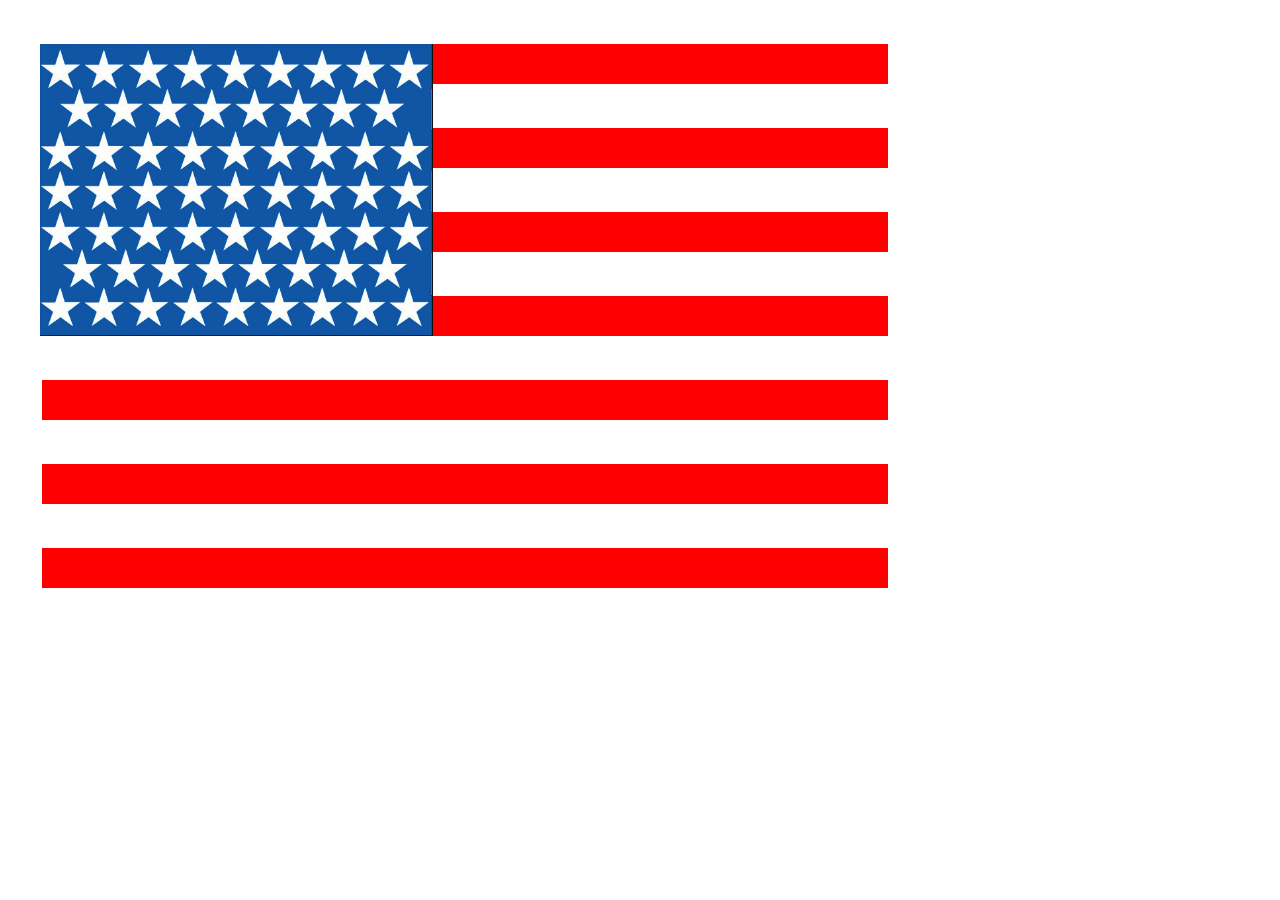
<file: AmericanFlag/index.html>
<!DOCTYPE html>
<html lang="en">
<head>
    <meta charset="UTF-8">
    <meta name="viewport" content="width=device-width, initial-scale=1.0">
    <title>Document</title>
    <link rel="stylesheet" href="styles.css">
</head>
<body>
    <div class="flag">
        <table>
            <tr>
                <img class="stars" src="stars.png" alt="50 stars">
            </tr>
            <tr class="red"><td></td></tr>
            <tr class="white"><td></td></tr>
            <tr class="red"><td></td></tr>
            <tr class="white"><td></td></tr>
            <tr class="red"><td></td></tr>
            <tr class="white"><td></td></tr>
            <tr class="red"><td></td></tr>
            <tr class="white"><td></td></tr>
            <tr class="red"><td></td></tr>
            <tr class="white"><td></td></tr>
            <tr class="red"><td></td></tr>
            <tr class="white"><td></td></tr>
            <tr class="red"><td></td></tr>

        </table>
    </div>

    
</body>
</html>
</file>
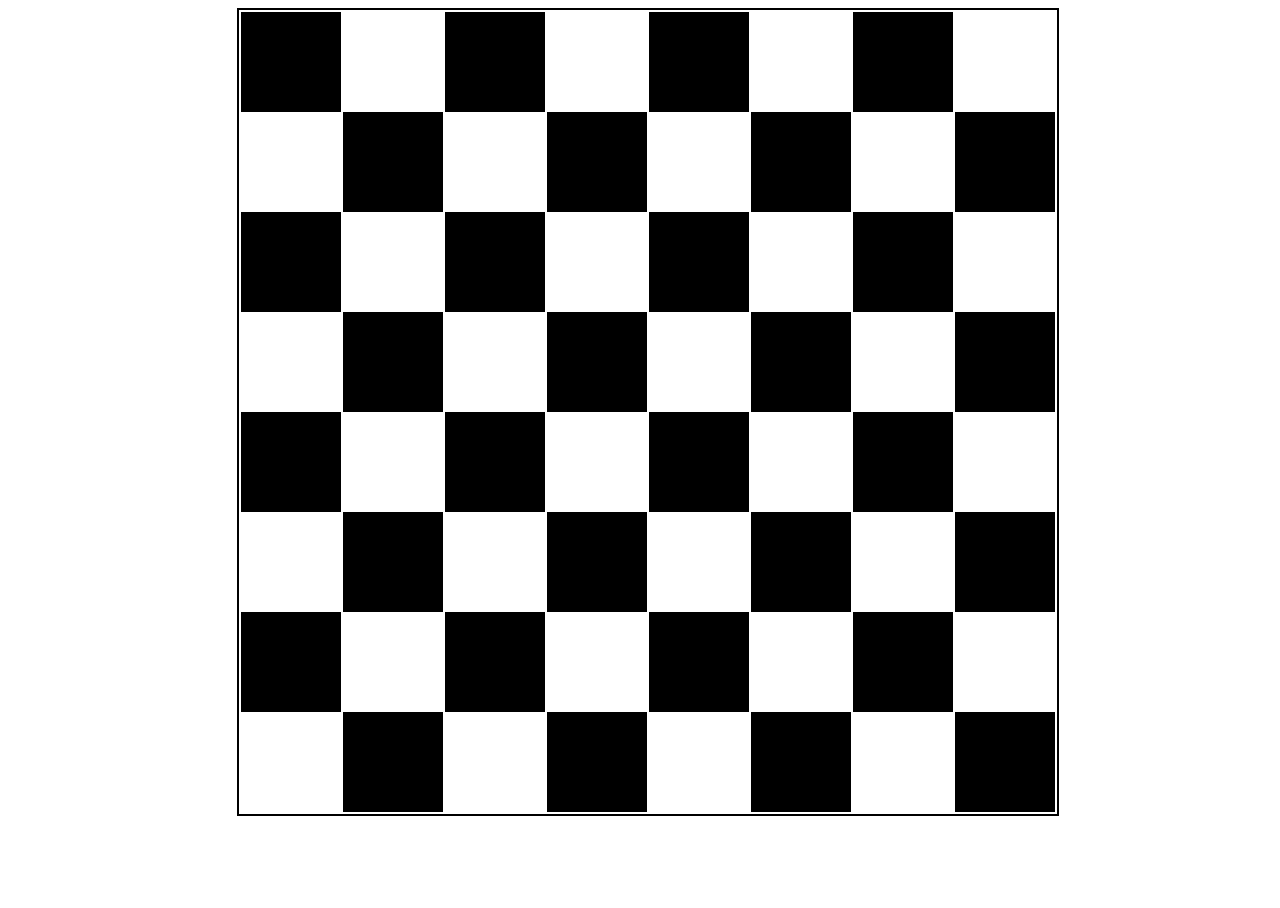
<file: CheckerBoard/index.html>
<!DOCTYPE html>
<html lang="en">
<head>
    <meta charset="UTF-8">
    <meta name="viewport" content="width=device-width, initial-scale=1.0">
    <title>Document</title>
    <link rel="stylesheet" href="styles.css">
</head>
<body>
    <div class="checker">
    <table>
        <td>
            <div class="black"></div>
            <div class="white"></div>
            <div class="black"></div>
            <div class="white"></div>
            <div class="black"></div>
            <div class="white"></div>
            <div class="black"></div>
            <div class="white"></div>
        </td>
        <td>
            <div class="white"></div>
            <div class="black"></div>
            <div class="white"></div>
            <div class="black"></div>
            <div class="white"></div>
            <div class="black"></div>
            <div class="white"></div>
            <div class="black"></div>
        </td>
        <td>
            <div class="black"></div>
            <div class="white"></div>
            <div class="black"></div>
            <div class="white"></div>
            <div class="black"></div>
            <div class="white"></div>
            <div class="black"></div>
            <div class="white"></div>
        </td>
        <td>
            <div class="white"></div>
            <div class="black"></div>
            <div class="white"></div>
            <div class="black"></div>
            <div class="white"></div>
            <div class="black"></div>
            <div class="white"></div>
            <div class="black"></div>
        </td>
        <td>
            <div class="black"></div>
            <div class="white"></div>
            <div class="black"></div>
            <div class="white"></div>
            <div class="black"></div>
            <div class="white"></div>
            <div class="black"></div>
            <div class="white"></div>
        </td>
        <td>
            <div class="white"></div>
            <div class="black"></div>
            <div class="white"></div>
            <div class="black"></div>
            <div class="white"></div>
            <div class="black"></div>
            <div class="white"></div>
            <div class="black"></div>
        </td>
        <td>
            <div class="black"></div>
            <div class="white"></div>
            <div class="black"></div>
            <div class="white"></div>
            <div class="black"></div>
            <div class="white"></div>
            <div class="black"></div>
            <div class="white"></div>
        </td>
        <td>
            <div class="white"></div>
            <div class="black"></div>
            <div class="white"></div>
            <div class="black"></div>
            <div class="white"></div>
            <div class="black"></div>
            <div class="white"></div>
            <div class="black"></div>
        </td>
    </table>
</div>  

    
</body>
</html>
</file>
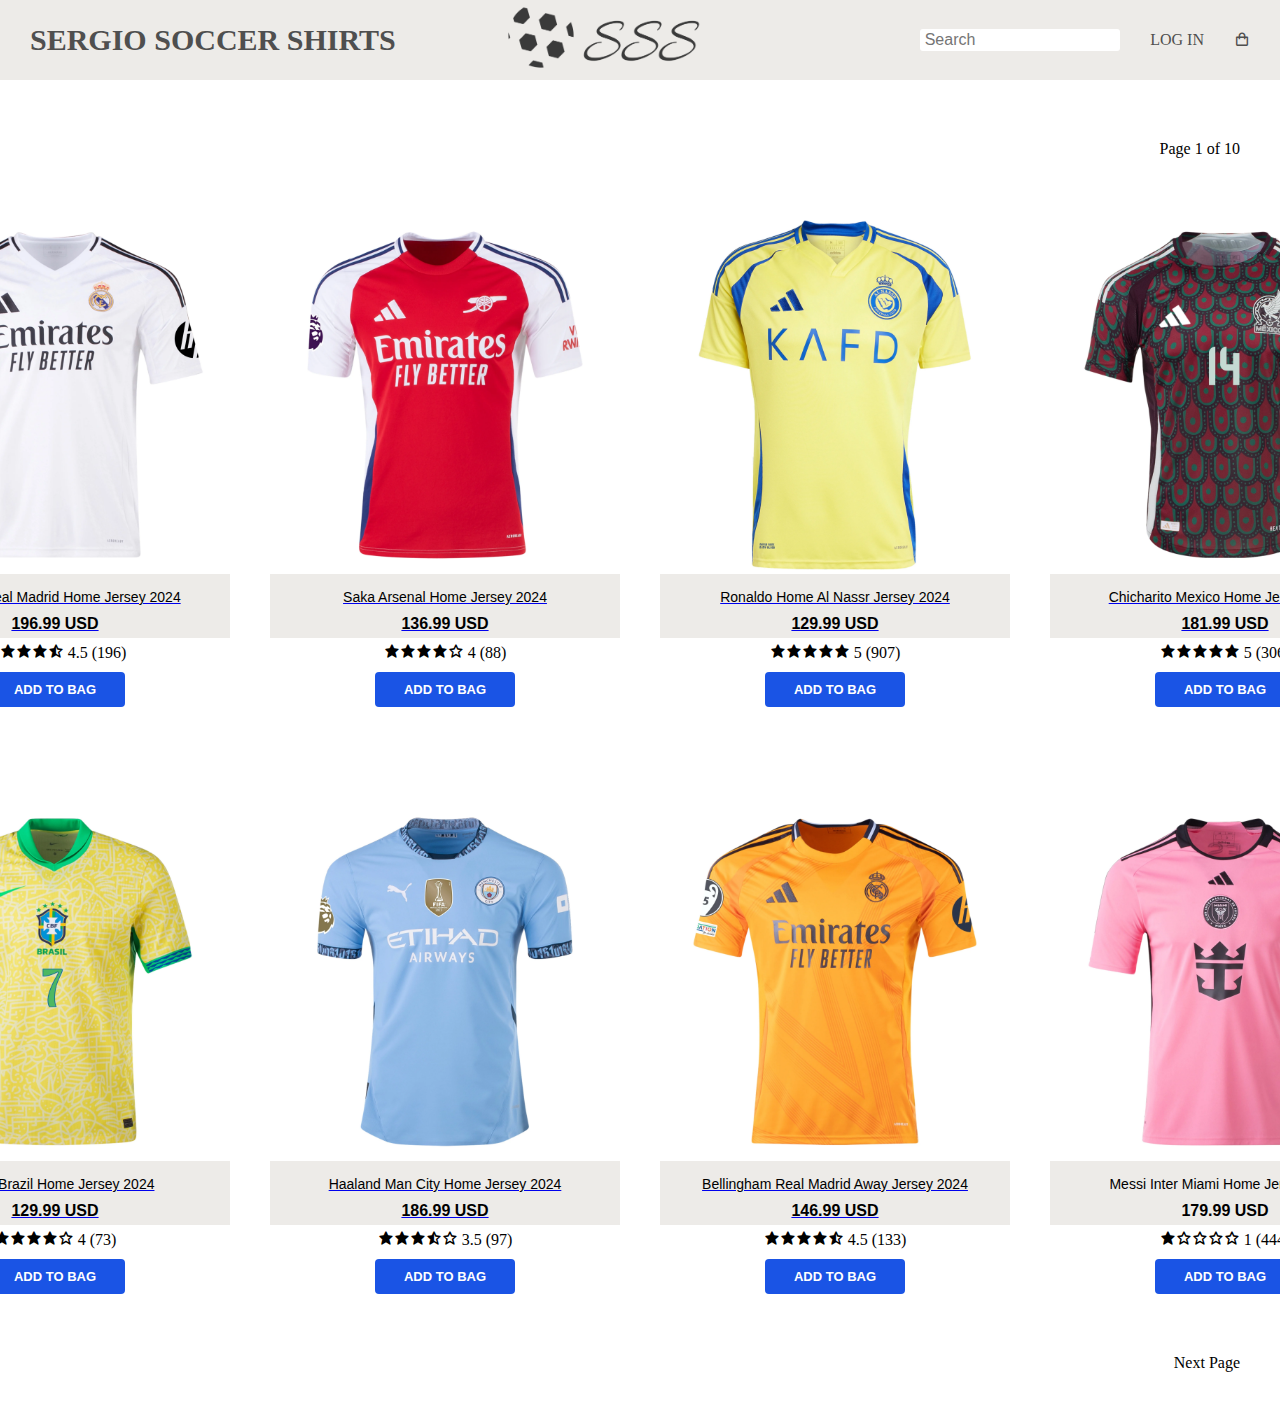
<file: ProductGrid/index.html>
<!DOCTYPE html>
<html lang="en">
<head>
    <meta charset="UTF-8">
    <meta name="viewport" content="width=device-width, initial-scale=1.0">
    <title>Document</title>
    <link rel="stylesheet" href="styles.css">
    <link href='https://unpkg.com/boxicons@2.1.4/css/boxicons.min.css' rel='stylesheet'>
</head>
<body>
    <header>
        <ul>
            <div class="header-left">
                <li>SERGIO SOCCER SHIRTS</li>
            </div>
            <div class="header-middle"></div>
                <li><img class="logo-sss" src="images/logo.png"></li>
            </div>
            <div class="header-right">
                <li><form class="search-bar">
                    <input type="text" placeholder=" Search"></input>
                </form></li>
                <li>LOG IN</li>
                <li><i class='bx bx-shopping-bag'></i></li>
            </div>
        </ul>
    </header>

    <p class="page">Page 1 of 10</p>

    <div class="container">
        <div class="top-row">
            <div class="items">
                <a href="https://www.soccer.com/shop/details/men-s-authentic-adidas-mbappe-real-madrid-home-jersey-24-25-ucl_RV7021350">
                    <img class="shirt-img" src="images/mbappe-front.webp" onmouseover="this.src='images/mbappe-back.webp'" 
                    onmouseout="this.src='images/mbappe-front.webp'" alt="Mbappe Real Madrid Jersey">
                    <div class="description">Mbappe Real Madrid Home Jersey 2024</div>
                    <div class="price">196.99 USD</div>
                </a>
                <div class="ratings"><i class='bx bxs-star' ></i><i class='bx bxs-star' ></i><i class='bx bxs-star' ></i><i class='bx bxs-star' ></i><i class='bx bxs-star-half' ></i>  4.5 (196)</div>
                    <button class="buy">ADD TO BAG</button>
            </div>
            <div class="items">
            <a href="https://www.soccer.com/shop/details/men-s-replica-adidas-saka-arsenal-home-jersey-24-25_RV7020647">
                <img class="shirt-img" src="images/saka-front.webp" onmouseover="this.src='images/saka-back.webp'" 
                onmouseout="this.src='images/saka-front.webp'" alt="Saka Arsenal Jersey">
                <div class="description">Saka Arsenal Home Jersey 2024</div>
                <div class="price">136.99 USD</div>
            </a>
            <div class="ratings"><i class='bx bxs-star' ></i><i class='bx bxs-star' ></i><i class='bx bxs-star' ></i><i class='bx bxs-star' ></i><i class='bx bx-star' ></i>  4 (88)</div>
                <button class="buy">ADD TO BAG</button>
            </div> 
            <div class="items">
            <a href="https://www.soccer.com/shop/details/men-s-replica-adidas-ronaldo-al-nassr-home-jersey-24-25_A1105951">
                <img class="shirt-img" src="images/Goat-front.webp" onmouseover="this.src='images/Goat-back.webp'" 
                onmouseout="this.src='images/Goat-front.webp'" alt="Ronaldo Al Nassr Jersey">
                <div class="description">Ronaldo Home Al Nassr Jersey 2024</div>
                <div class="price">129.99 USD</div>
            </a>
            <div class="ratings"><i class='bx bxs-star' ></i><i class='bx bxs-star' ></i><i class='bx bxs-star' ></i><i class='bx bxs-star' ><i class='bx bxs-star' ></i></i>  5 (907)</div>
                <button class="buy">ADD TO BAG</button>
            </div> 
            <div class="items">
            <a href="https://www.soccer.com/shop/details/men-s-authentic-adidas-chicharito-mexico-home-jersey-2024-special-edition_RV7022535">
                <img class="shirt-img" src="images/chicha-front.webp" onmouseover="this.src='images/chicha-back.webp'" 
                onmouseout="this.src='images/chicha-front.webp'" alt="Chicharito Mexico Jersey">
                <div class="description">Chicharito Mexico Home Jersey 2024</div>
                <div class="price">181.99 USD</div>
            </a>
            <div class="ratings"><i class='bx bxs-star' ></i><i class='bx bxs-star' ></i><i class='bx bxs-star' ></i><i class='bx bxs-star' ></i><i class='bx bxs-star' ></i>  5 (306)</div>
                <button class="buy">ADD TO BAG</button>
        </div> 
    </div>

    <div class="bottom-row">
        <div class="items">
            <a href="https://www.soccer.com/shop/details/men-s-replica-nike-vini-jr-brazil-home-jersey-2024_RV7020378">
                <img class="shirt-img" src="images/vini-front.webp" onmouseover="this.src='images/vini-back.webp'" 
                onmouseout="this.src='images/vini-front.webp'" alt="Vini Brazil Jersey">
                <div class="description">Vini Jr Brazil Home Jersey 2024</div>
                <div class="price">129.99 USD</div>
            </a>
            <div class="ratings"><i class='bx bxs-star' ></i><i class='bx bxs-star' ></i><i class='bx bxs-star' ></i><i class='bx bxs-star' ></i><i class='bx bx-star' ></i>  4 (73)</div>
            <button class="buy">ADD TO BAG</button>

        </div>
        <div class="items">
            <a href="https://www.soccer.com/shop/details/men-s-authentic-puma-haaland-manchester-city-home-jersey-24-25_RV7020702">
                <img class="shirt-img" src="images/haaland-front.webp" onmouseover="this.src='images/haaland-back.webp'" 
                onmouseout="this.src='images/haaland-front.webp'" alt="Haaland Man City Jersey">
                <div class="description">Haaland Man City Home Jersey 2024</div>
                <div class="price">186.99 USD</div>
            </a>
            <div class="ratings"><i class='bx bxs-star' ></i><i class='bx bxs-star' ></i><i class='bx bxs-star' ></i><i class='bx bxs-star-half' ></i><i class='bx bx-star' ></i>  3.5 (97)</div>
                <button class="buy">ADD TO BAG</button>
        </div> 
        <div class="items">
            <a href="https://www.soccer.com/shop/details/men-s-replica-adidas-bellingham-real-madrid-away-jersey-24-25_RV7021437">
                <img class="shirt-img" src="images/belli-front.webp" onmouseover="this.src='images/belli-back.webp'" 
                onmouseout="this.src='images/belli-front.webp'" alt="Bellingham Real Madrid Jersey">
                <div class="description">Bellingham Real Madrid Away Jersey 2024</div>
                <div class="price">146.99 USD</div>
            </a>
            <div class="ratings"><i class='bx bxs-star' ></i><i class='bx bxs-star' ></i><i class='bx bxs-star' ></i><i class='bx bxs-star' ></i><i class='bx bxs-star-half' ></i>  4.5 (133)</div>
                <button class="buy">ADD TO BAG</button>
        </div> 
        <div class="items">
            <a class="test" href="https://www.soccer.com/shop/details/men-s-authentic-adidas-messi-inter-miami-home-jersey-2024_A1096609">
                <img class="shirt-img" src="images/messi-front.webp" onmouseover="this.src='images/messi-back.webp'" 
                onmouseout="this.src='images/messi-front.webp'" alt="Messi Inter Miami Jersey">
                <div class="description">Messi Inter Miami Home Jersey 2024</div>
                <div class="price">179.99 USD</div>
            </a>
            <div class="ratings"><i class='bx bxs-star' ></i><i class='bx bx-star' ></i><i class='bx bx-star' ></i><i class='bx bx-star' ></i><i class='bx bx-star' ></i>  1 (444)</div>
                <button class="buy">ADD TO BAG</button>
        </div> 
    </div>

    </div>

    <p class="nextPage">Next Page</p>
    
</body>
</html>
</file>
<file: AmericanFlag/styles.css>
body {
    width: 100%;
    margin: 0;
}

.flag {
    margin-left: 40px;
}

table {
    width: 850px;
}

.stars {
    width: 393px;
    position: absolute;
    top: 44px;
}

tr {
    height: 40px;
}

.red {
    background-color: red;
}

.white {
    background-color: white;
}
</file>
<file: CheckerBoard/styles.css>
html, body {
    width: 100vw;
    height: 100vh;
}

.checker {
    display: flex;
    justify-content: center;
}

.checker table {
    width: 800px;
    border: 2px solid black;
}

td {
    padding: 0;
}

.black {
    background-color: black;
    width: 100px;
    height: 100px;
}

.white {
    background-color: white;
    width: 100px;
    height: 100px;   
}
</file>
<file: ProductGrid/styles.css>
* {
    padding: 0;
    margin: 0;
}

header ul {
    list-style-type: none;
    display: flex;
    align-items: center;
    padding: 10px 30px;
    justify-content: space-between;
    height: 60px;
    background-color: rgb(237, 235, 232);
}

.header-left li {
    font-size: 30px;
    font-weight: 700;
    color: rgb(79, 79, 79);
    font-family:Cambria, Cochin, Georgia, Times, 'Times New Roman', serif;
}

.logo-sss {
    width: 200px;
    padding-right: 160px;
}

.search-bar input {
        border: none;
        width: 200px;
        line-height: 22px;
        outline: none;
        font-size: 16px;
        border-radius: 3px;
}

.header-right {
    display: flex;
    align-items: center;
    gap: 30px;
    color: rgb(79, 79, 79);
    font-family:Cambria, Cochin, Georgia, Times, 'Times New Roman', serif;
}

.header-right li:hover {
    cursor: pointer;
}

.container {
    padding-top: 100px;
}

.shirt-img {
    width: 350px;
}

.top-row, .bottom-row {
    display: flex;
    justify-content: center;
    margin-bottom: 30px;
}


.items {
    display: flex;
    flex-direction: column;
    justify-content: center;
    align-items: center;
    margin: 40px 20px 30px 20px;
}   

.price {
    display: flex;
    justify-content: center;
    padding: 10px 0 5px 0;
    background-color: rgb(237, 235, 232);
    font-size: 16px;
    font-weight: 600;
    font-family:'Segoe UI', Tahoma, Geneva, Verdana, sans-serif;
    color: black;
}

.test {
    text-decoration: none;
}

.description {
    display: flex;
    justify-content: center;
    padding-top: 15px;
    background-color: rgb(237, 235, 232);
    font-family:'Segoe UI', Tahoma, Geneva, Verdana, sans-serif;
    font-size: 14px;
    color: black;
}

.ratings {
    padding-top: 5px;
    cursor: pointer;
}

.buy {
    color: white;
    background-color: rgb(26, 84, 229);
    padding: 10px;
    border: none;
    border-radius: 4px;
    width: 140px;
    font-size: 13px;
    font-weight: 700;
    margin-top: 10px;
    cursor: pointer;
}

.nextPage {
    float: right;
    margin: 0px 40px 40px 0;
}

.page {
    margin: 60px 40px 60px 0;
    position: absolute;
    right: 0;
}


.nextPage:hover {
    text-decoration: underline;
    cursor: pointer;
}
</file>
